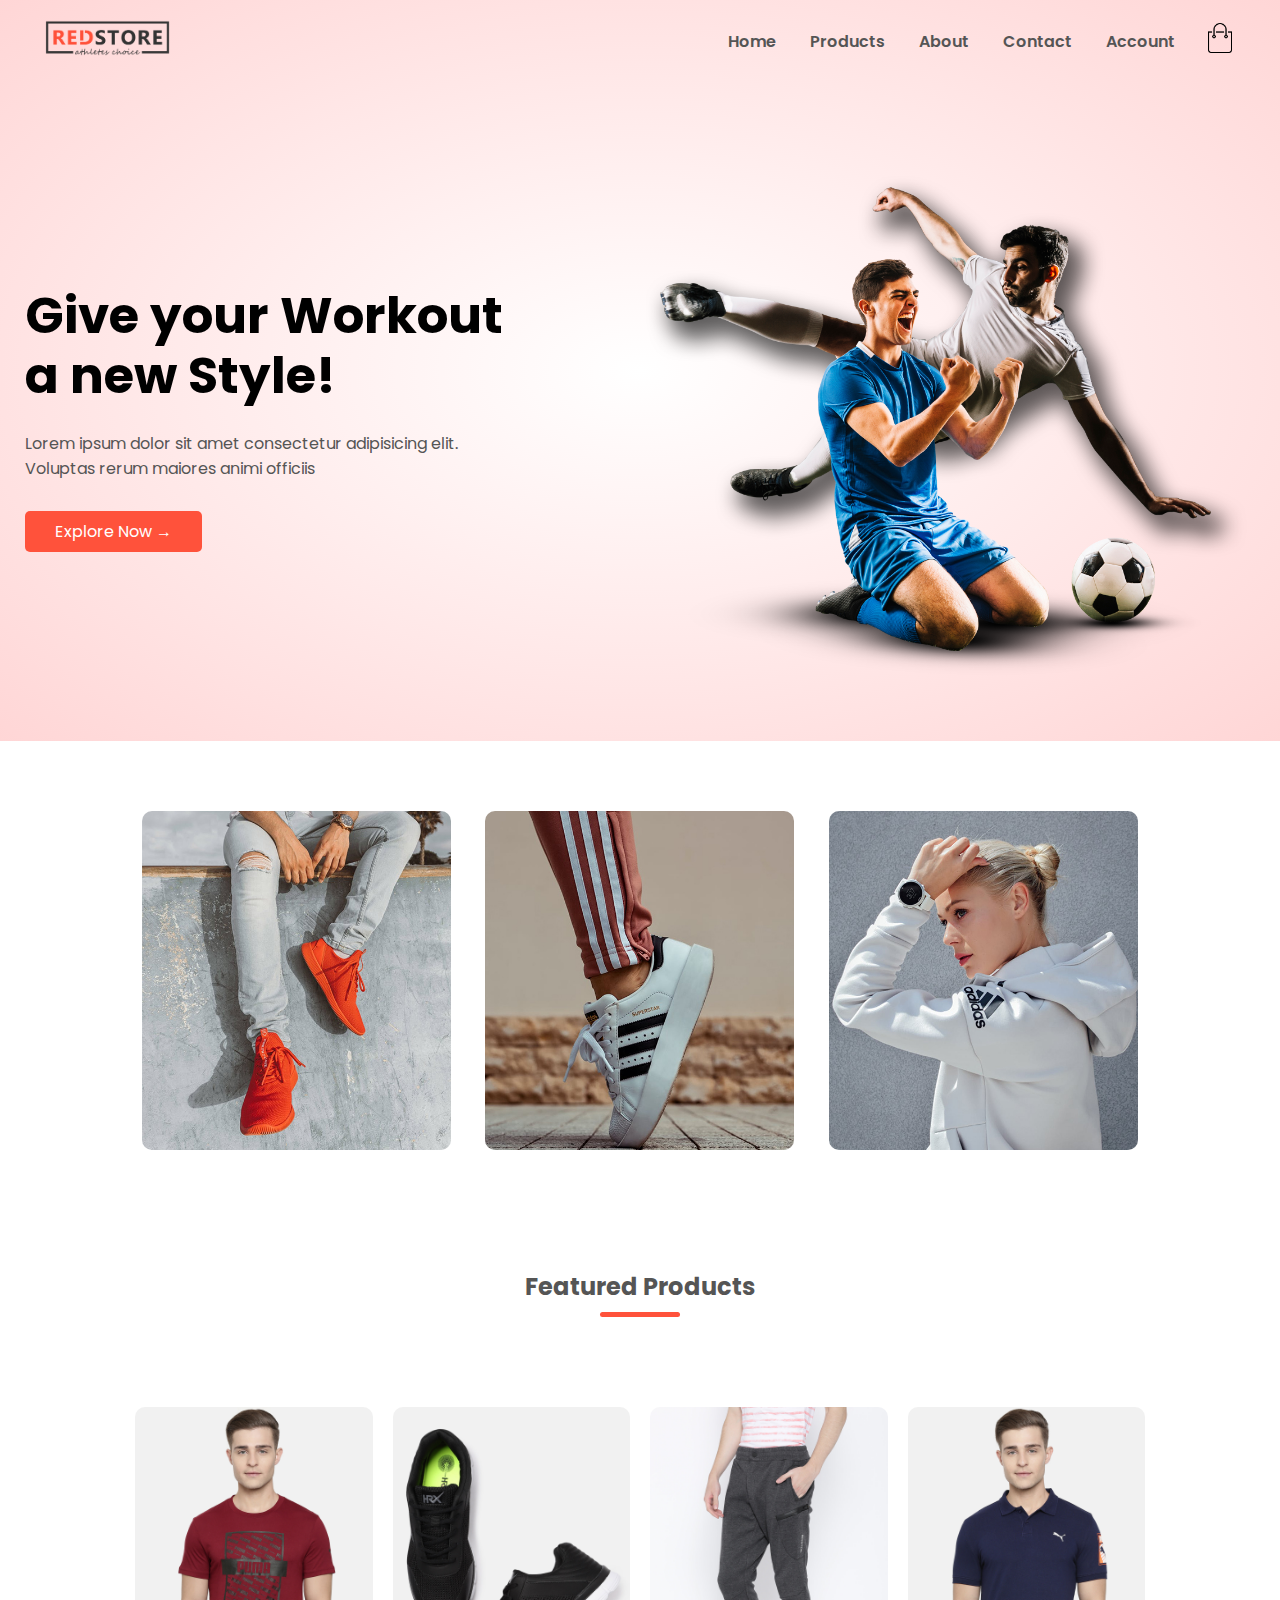
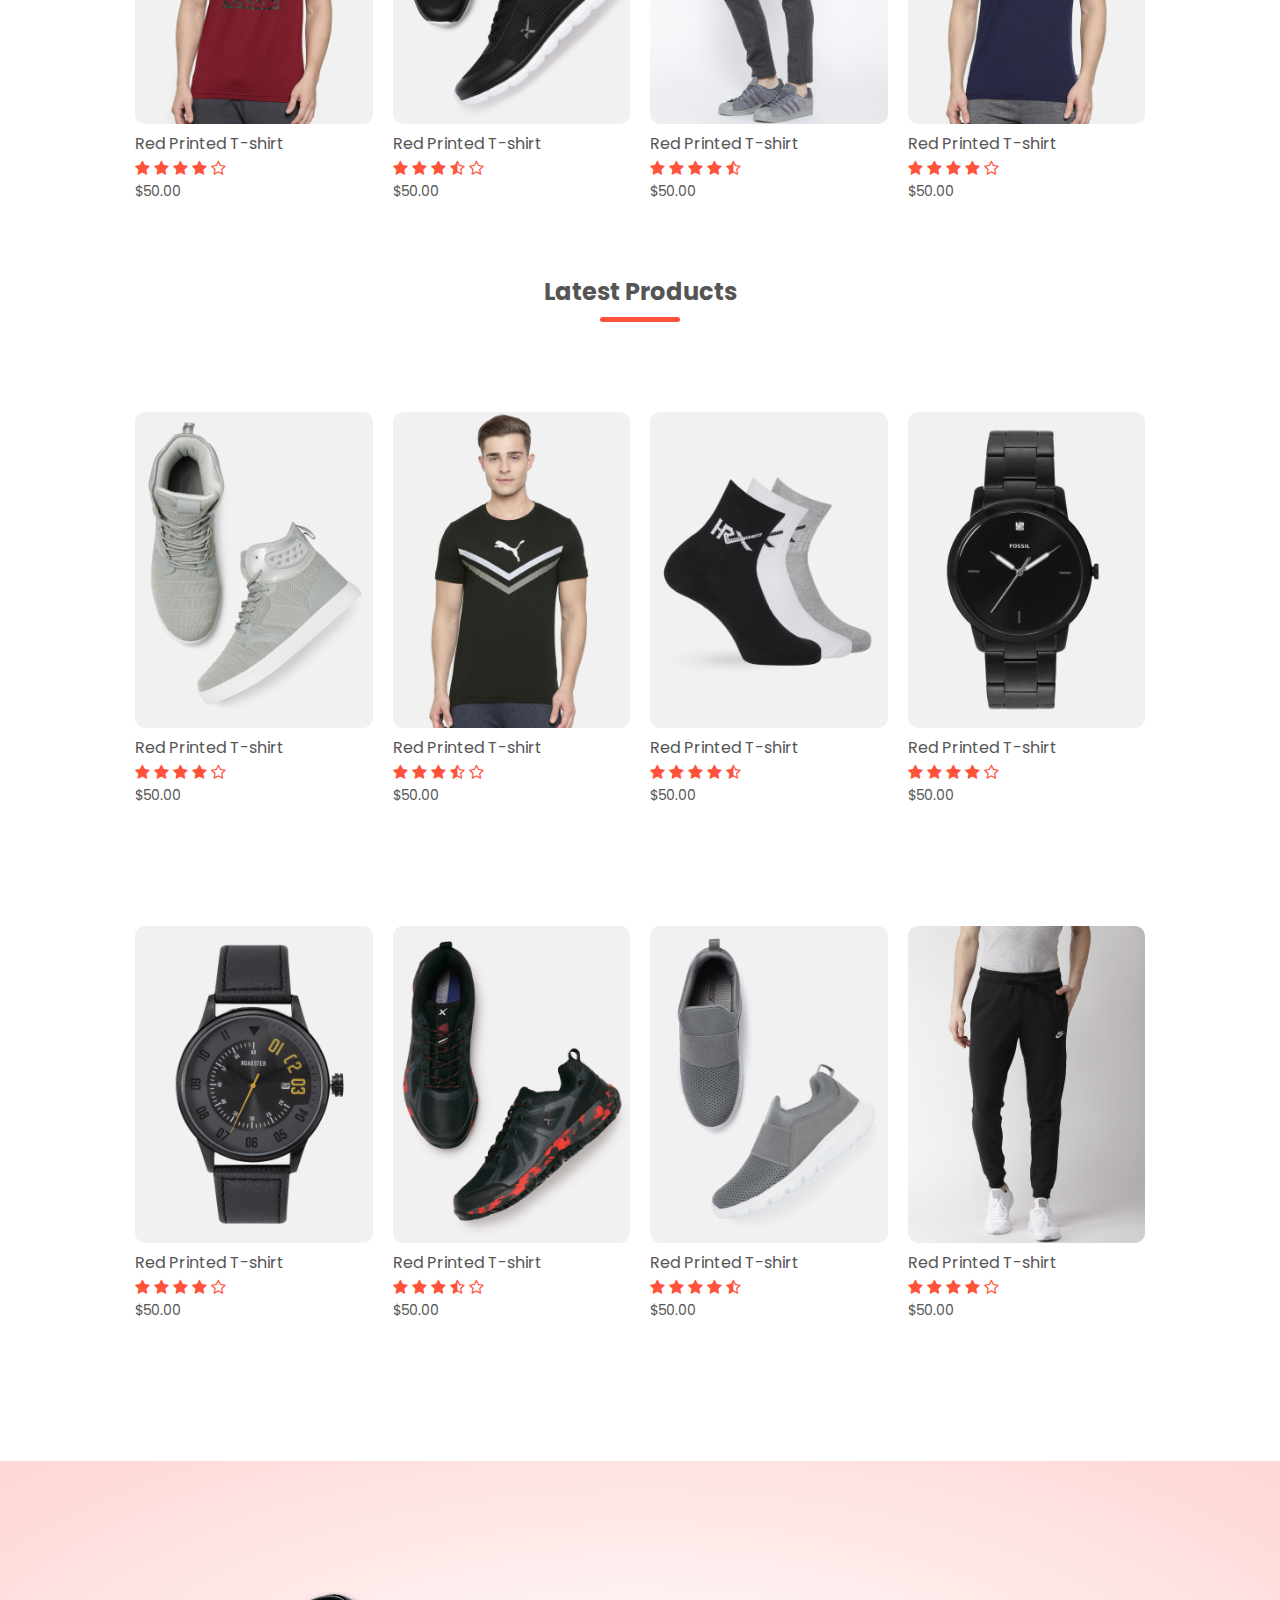
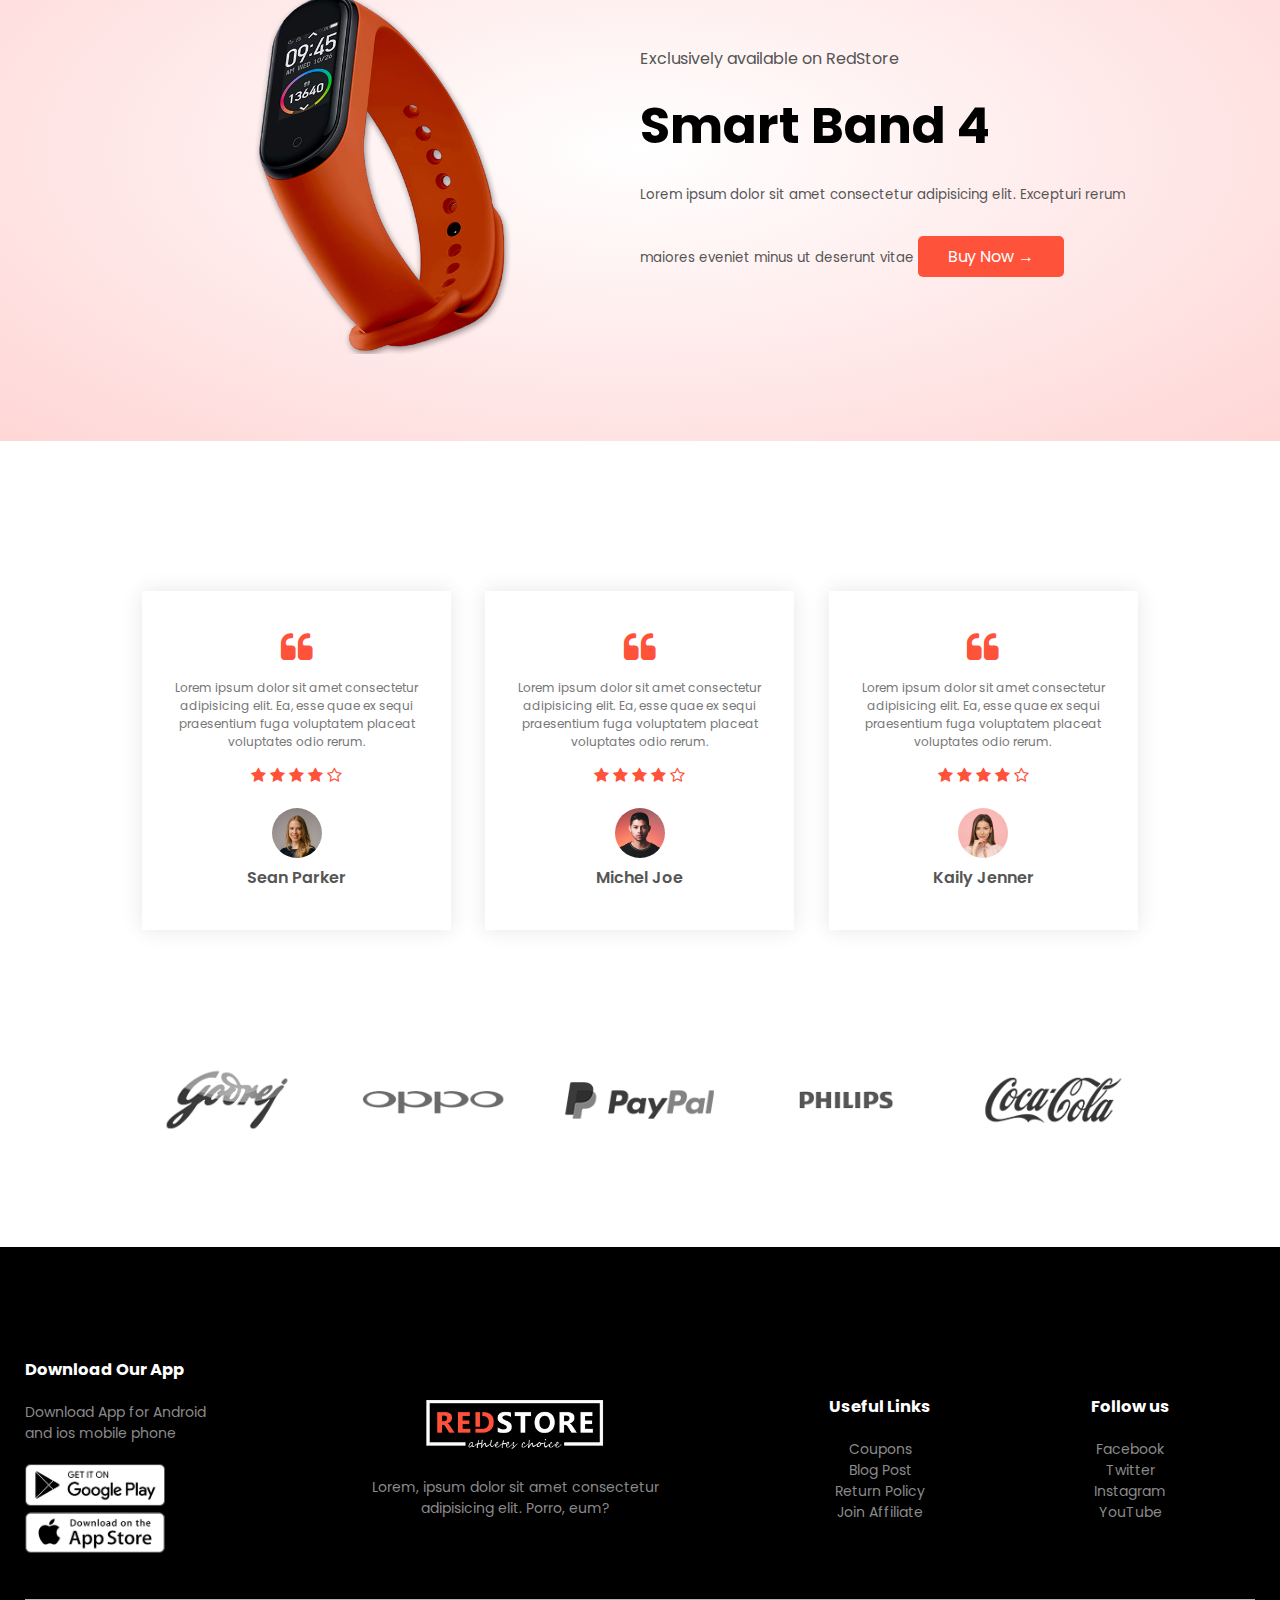
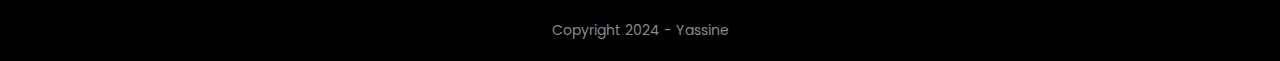
<file: index.html>
<!DOCTYPE html>
<html lang="en">
  <head>
    <meta charset="UTF-8" />
    <meta name="viewport" content="width=device-width, initial-scale=1.0" />
    <title>Red store | Ecommerce Website Design</title>
    <link rel="stylesheet" href="style.css" />
    <link
      href="https://fonts.googleapis.com/css2?family=Poppins:ital,wght@0,300;0,400;0,500;0,600;0,700;1,200&display=swap"
      rel="stylesheet"
    />
    <link
      rel="stylesheet"
      href="https://stackpath.bootstrapcdn.com/font-awesome/4.7.0/css/font-awesome.min.css"
    />
  </head>
  <body>
    <div class="header">
      <div class="container">
        <div class="navbar">
          <div class="logo">
            <a href="index.html">
              <img src="./assets/logo.png" alt="" width="125px"
            /></a>
          </div>
          <nav>
            <ul id="MenuItems">
              <li><a href="index.html">Home</a></li>
              <li><a href="products.html">Products</a></li>
              <li><a href="">About</a></li>
              <li><a href="">Contact</a></li>
              <li><a href="account.html">Account</a></li>
              <!-- TODo: 22:20 -->
            </ul>
          </nav>
          <a href="cart.html"
            ><img src="./assets/cart.png" alt="" width="30px" height="30px"
          /></a>
          <img
            src="./assets/menu.png"
            alt=""
            class="menu-icon"
            onclick="menutoggle()"
          />
        </div>
        <div class="row">
          <div class="col-2">
            <h1>
              Give your Workout<br />
              a new Style!
            </h1>
            <p>
              Lorem ipsum dolor sit amet consectetur adipisicing elit.<br />
              Voluptas rerum maiores animi officiis
            </p>
            <a href="" class="btn">Explore Now &#8594;</a>
          </div>
          <div class="col-2">
            <img src="./assets/image1.png" alt="" />
          </div>
        </div>
      </div>
    </div>
    <!----- Featurd Categories--------->
    <div class="categories">
      <div class="small-container">
        <div class="row">
          <div class="col-3">
            <img src="./assets/category-1.jpg" alt="" />
          </div>
          <div class="col-3">
            <img src="./assets/category-2.jpg" alt="" />
          </div>
          <div class="col-3">
            <img src="./assets/category-3.jpg" alt="" />
          </div>
        </div>
      </div>
    </div>
    <!----- Featurd Products--------->
    <div class="small-container">
      <h2 class="title">Featured Products</h2>
      <div class="row">
        <div class="col-4">
          <a href="product-details.html">
            <img src="./assets/product-1.jpg" alt=""
          /></a>
          <h4>Red Printed T-shirt</h4>
          <div class="rating">
            <i class="fa fa-star"></i>
            <i class="fa fa-star"></i>
            <i class="fa fa-star"></i>
            <i class="fa fa-star"></i>
            <i class="fa fa-star-o"></i>
          </div>
          <p>$50.00</p>
        </div>

        <div class="col-4">
          <img src="./assets/product-2.jpg" alt="" />
          <h4>Red Printed T-shirt</h4>
          <div class="rating">
            <i class="fa fa-star"></i>
            <i class="fa fa-star"></i>
            <i class="fa fa-star"></i>
            <i class="fa fa-star-half-o"></i>
            <i class="fa fa-star-o"></i>
          </div>
          <p>$50.00</p>
        </div>

        <div class="col-4">
          <img src="./assets/product-3.jpg" alt="" />
          <h4>Red Printed T-shirt</h4>
          <div class="rating">
            <i class="fa fa-star"></i>
            <i class="fa fa-star"></i>
            <i class="fa fa-star"></i>
            <i class="fa fa-star"></i>
            <i class="fa fa-star-half-o"></i>
          </div>
          <p>$50.00</p>
        </div>
        <div class="col-4">
          <img src="./assets/product-4.jpg" alt="" />
          <h4>Red Printed T-shirt</h4>
          <div class="rating">
            <i class="fa fa-star"></i>
            <i class="fa fa-star"></i>
            <i class="fa fa-star"></i>
            <i class="fa fa-star"></i>
            <i class="fa fa-star-o"></i>
          </div>
          <p>$50.00</p>
        </div>
      </div>
      <h2 class="title">Latest Products</h2>
      <div class="row">
        <div class="col-4">
          <img src="./assets/product-5.jpg" alt="" />
          <h4>Red Printed T-shirt</h4>
          <div class="rating">
            <i class="fa fa-star"></i>
            <i class="fa fa-star"></i>
            <i class="fa fa-star"></i>
            <i class="fa fa-star"></i>
            <i class="fa fa-star-o"></i>
          </div>
          <p>$50.00</p>
        </div>

        <div class="col-4">
          <img src="./assets/product-6.jpg" alt="" />
          <h4>Red Printed T-shirt</h4>
          <div class="rating">
            <i class="fa fa-star"></i>
            <i class="fa fa-star"></i>
            <i class="fa fa-star"></i>
            <i class="fa fa-star-half-o"></i>
            <i class="fa fa-star-o"></i>
          </div>
          <p>$50.00</p>
        </div>

        <div class="col-4">
          <img src="./assets/product-7.jpg" alt="" />
          <h4>Red Printed T-shirt</h4>
          <div class="rating">
            <i class="fa fa-star"></i>
            <i class="fa fa-star"></i>
            <i class="fa fa-star"></i>
            <i class="fa fa-star"></i>
            <i class="fa fa-star-half-o"></i>
          </div>
          <p>$50.00</p>
        </div>
        <div class="col-4">
          <img src="./assets/product-8.jpg" alt="" />
          <h4>Red Printed T-shirt</h4>
          <div class="rating">
            <i class="fa fa-star"></i>
            <i class="fa fa-star"></i>
            <i class="fa fa-star"></i>
            <i class="fa fa-star"></i>
            <i class="fa fa-star-o"></i>
          </div>
          <p>$50.00</p>
        </div>
      </div>
      <div class="row">
        <div class="col-4">
          <img src="./assets/product-9.jpg" alt="" />
          <h4>Red Printed T-shirt</h4>
          <div class="rating">
            <i class="fa fa-star"></i>
            <i class="fa fa-star"></i>
            <i class="fa fa-star"></i>
            <i class="fa fa-star"></i>
            <i class="fa fa-star-o"></i>
          </div>
          <p>$50.00</p>
        </div>

        <div class="col-4">
          <img src="./assets/product-10.jpg" alt="" />
          <h4>Red Printed T-shirt</h4>
          <div class="rating">
            <i class="fa fa-star"></i>
            <i class="fa fa-star"></i>
            <i class="fa fa-star"></i>
            <i class="fa fa-star-half-o"></i>
            <i class="fa fa-star-o"></i>
          </div>
          <p>$50.00</p>
        </div>

        <div class="col-4">
          <img src="./assets/product-11.jpg" alt="" />
          <h4>Red Printed T-shirt</h4>
          <div class="rating">
            <i class="fa fa-star"></i>
            <i class="fa fa-star"></i>
            <i class="fa fa-star"></i>
            <i class="fa fa-star"></i>
            <i class="fa fa-star-half-o"></i>
          </div>
          <p>$50.00</p>
        </div>
        <div class="col-4">
          <img src="./assets/product-12.jpg" alt="" />
          <h4>Red Printed T-shirt</h4>
          <div class="rating">
            <i class="fa fa-star"></i>
            <i class="fa fa-star"></i>
            <i class="fa fa-star"></i>
            <i class="fa fa-star"></i>
            <i class="fa fa-star-o"></i>
          </div>
          <p>$50.00</p>
        </div>
      </div>
    </div>

    <!-------- Offer --------->
    <div class="offer">
      <div class="small-container">
        <div class="row">
          <div class="col-2">
            <img src="./assets/exclusive.png" class="offer-img" alt="" />
          </div>
          <div class="col-2">
            <p>Exclusively available on RedStore</p>
            <h1>Smart Band 4</h1>
            <small
              >Lorem ipsum dolor sit amet consectetur adipisicing elit.
              Excepturi rerum maiores eveniet minus ut deserunt vitae
            </small>
            <a href="" class="btn">Buy Now &#8594;</a>
          </div>
        </div>
      </div>
    </div>

    <!------ Testimonial  ------>
    <div class="testimonial">
      <div class="small-container">
        <div class="row">
          <div class="col-3">
            <i class="fa fa-quote-left"></i>

            <p>
              Lorem ipsum dolor sit amet consectetur adipisicing elit. Ea, esse
              quae ex sequi praesentium fuga voluptatem placeat voluptates odio
              rerum.
            </p>
            <div class="rating">
              <i class="fa fa-star"></i>
              <i class="fa fa-star"></i>
              <i class="fa fa-star"></i>
              <i class="fa fa-star"></i>
              <i class="fa fa-star-o"></i>
            </div>
            <img src="./assets/user-1.png" alt="" />
            <h3>Sean Parker</h3>
          </div>

          <div class="col-3">
            <i class="fa fa-quote-left"></i>

            <p>
              Lorem ipsum dolor sit amet consectetur adipisicing elit. Ea, esse
              quae ex sequi praesentium fuga voluptatem placeat voluptates odio
              rerum.
            </p>
            <div class="rating">
              <i class="fa fa-star"></i>
              <i class="fa fa-star"></i>
              <i class="fa fa-star"></i>
              <i class="fa fa-star"></i>
              <i class="fa fa-star-o"></i>
            </div>
            <img src="./assets/user-2.png" alt="" />
            <h3>Michel Joe</h3>
          </div>

          <div class="col-3">
            <i class="fa fa-quote-left"></i>

            <p>
              Lorem ipsum dolor sit amet consectetur adipisicing elit. Ea, esse
              quae ex sequi praesentium fuga voluptatem placeat voluptates odio
              rerum.
            </p>
            <div class="rating">
              <i class="fa fa-star"></i>
              <i class="fa fa-star"></i>
              <i class="fa fa-star"></i>
              <i class="fa fa-star"></i>
              <i class="fa fa-star-o"></i>
            </div>
            <img src="./assets/user-3.png" alt="" />
            <h3>Kaily Jenner</h3>
          </div>
        </div>
      </div>
    </div>

    <!-- Brands -->

    <div class="brands">
      <div class="small-container">
        <div class="row">
          <div class="col-5">
            <img src="./assets/logo-godrej.png" alt="" />
          </div>
          <div class="col-5">
            <img src="./assets/logo-oppo.png" alt="" />
          </div>
          <div class="col-5">
            <img src="./assets/logo-paypal.png" alt="" />
          </div>
          <div class="col-5">
            <img src="./assets/logo-philips.png" alt="" />
          </div>
          <div class="col-5">
            <img src="./assets/logo-coca-cola.png" alt="" />
          </div>
        </div>
      </div>
    </div>

    <!-- Footer -->
    <div class="footer">
      <div class="container">
        <div class="row">
          <div class="footer-col-1">
            <h3>Download Our App</h3>
            <p>
              Download App for Android <br />
              and ios mobile phone
            </p>
            <div class="app-logo">
              <img src="./assets/play-store.png" alt="" />
              <img src="./assets/app-store.png" alt="" />
            </div>
          </div>
          <div class="footer-col-2">
            <img src="./assets/logo-white.png" alt="" />
            <p>
              Lorem, ipsum dolor sit amet consectetur <br />adipisicing elit.
              Porro, eum?
            </p>
          </div>
          <div class="footer-col-3">
            <h3>Useful Links</h3>
            <ul>
              <li>Coupons</li>
              <li>Blog Post</li>
              <li>Return Policy</li>
              <li>Join Affiliate</li>
            </ul>
          </div>

          <div class="footer-col-4">
            <h3>Follow us</h3>
            <ul>
              <li>Facebook</li>
              <li>Twitter</li>
              <li>Instagram</li>
              <li>YouTube</li>
            </ul>
          </div>
        </div>
        <hr />
        <p class="copyright" id="copyright-text">Copyright 2024 - Yassine</p>
      </div>
    </div>
    
    <!-- scripts -->
    <script src="toggleMenu.js"></script>
  </body>
</html>
</file>
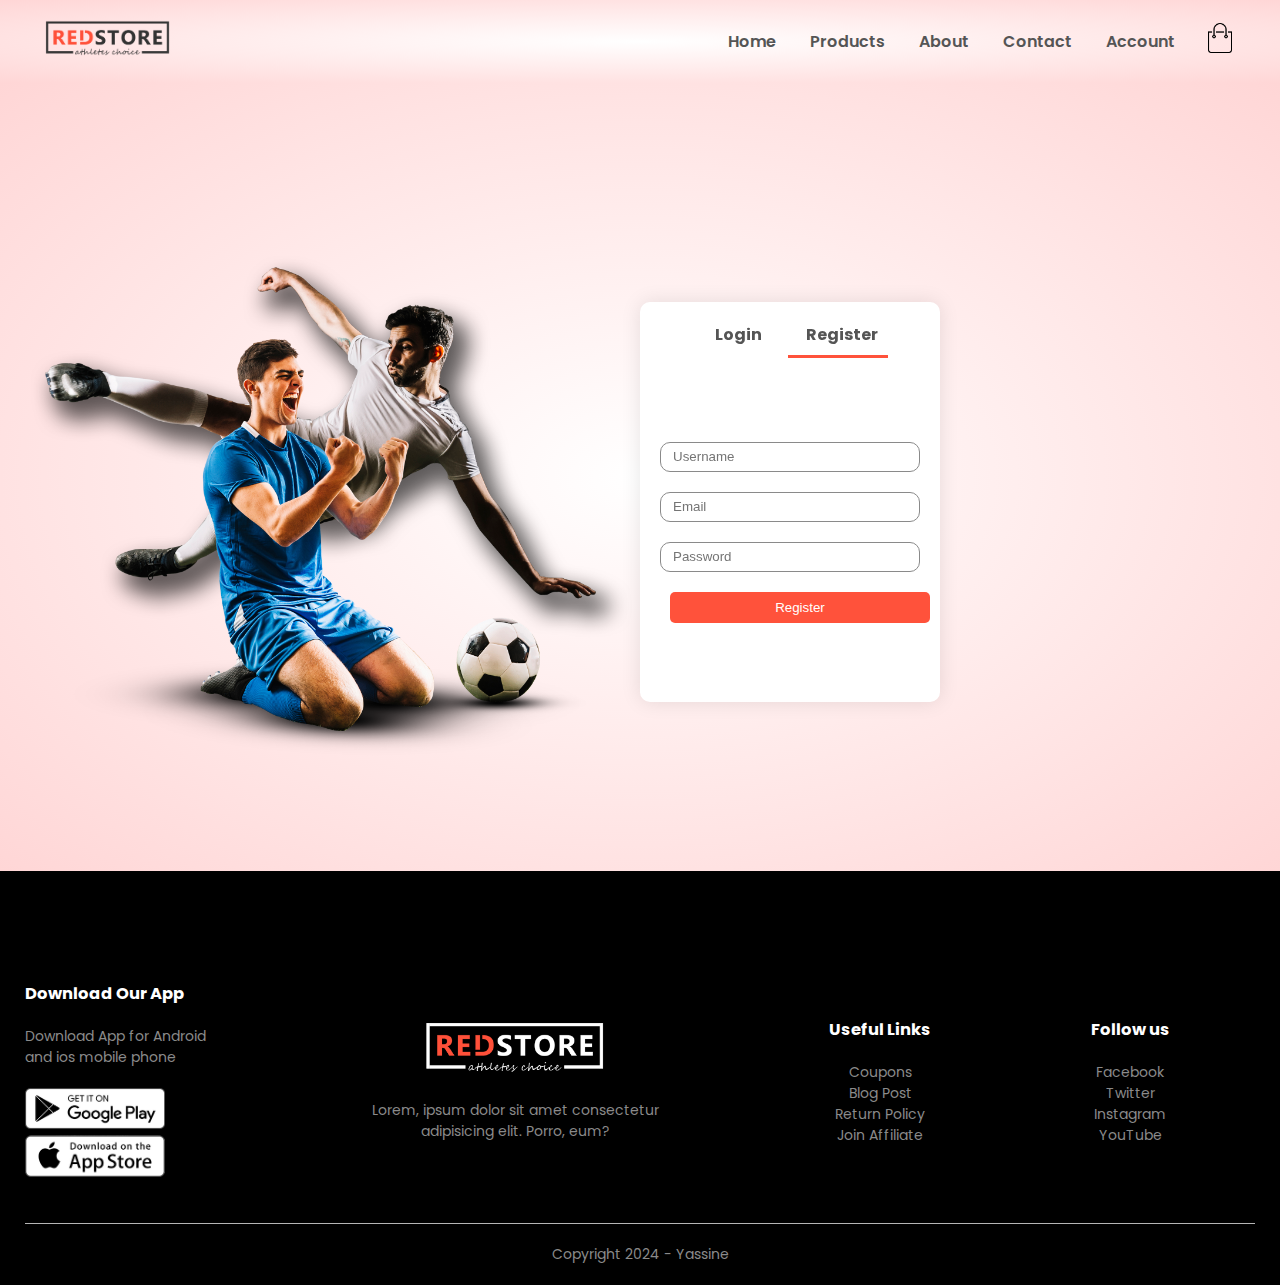
<file: account.html>
<!DOCTYPE html>
<html lang="en">

<head>
  <meta charset="UTF-8" />
  <meta name="viewport" content="width=device-width, initial-scale=1.0" />
  <title>All Products - Red store</title>
  <link rel="stylesheet" href="style.css" />
  <link
    href="https://fonts.googleapis.com/css2?family=Poppins:ital,wght@0,300;0,400;0,500;0,600;0,700;1,200&display=swap"
    rel="stylesheet" />
  <link rel="stylesheet" href="https://stackpath.bootstrapcdn.com/font-awesome/4.7.0/css/font-awesome.min.css" />
</head>

<body>
  <div class="header">
    <div class="container">
      <div class="navbar">
        <div class="logo">
          <a href="index.html">
            <img src="./assets/logo.png" alt="" width="125px" /></a>
        </div>
        <nav>
          <ul id="MenuItems">
            <li><a href="index.html">Home</a></li>
            <li><a href="products.html">Products</a></li>
            <li><a href="">About</a></li>
            <li><a href="">Contact</a></li>
            <li><a href="account.html">Account</a></li>
            <!-- TODo: 22:20 -->
          </ul>
        </nav>
        <a href="cart.html"><img src="./assets/cart.png" alt="" width="30px" height="30px" /></a>
        <img src="./assets/menu.png" alt="" class="menu-icon" onclick="menutoggle()" />
      </div>
    </div>
  </div>
  <!-- Navigation ends here -->
  <!-- Account Page -->

  <div class="account-page">
    <div class="container">
      <div class="row">
        <div class="col-2">
          <img src="./assets/image1.png" width="100%" />
        </div>
        <div class="col-2">
          <div class="form-container">
            <div class="form-btn">
              <span onclick="login()">Login</span>
              <span onclick="register()">Register</span>
              <hr id="indicator" />
            </div>
            <form action="" id="LoginForm">
              <input type="text" placeholder="Username" />
              <input type="password" placeholder="Password" />

              <button type="submit" class="btn">Login</button>
              <a href="">Forgot Password</a>
            </form>
            <form action="" id="RegForm">
              <input type="text" placeholder="Username" />
              <input type="email" placeholder="Email" />
              <input type="password" placeholder="Password" />

              <button type="submit" class="btn">Register</button>
            </form>
          </div>
        </div>
      </div>
    </div>
  </div>

  <!-- Footer -->
  <div class="footer">
    <div class="container">
      <div class="row">
        <div class="footer-col-1">
          <h3>Download Our App</h3>
          <p>
            Download App for Android <br />
            and ios mobile phone
          </p>
          <div class="app-logo">
            <img src="./assets/play-store.png" alt="" />
            <img src="./assets/app-store.png" alt="" />
          </div>
        </div>
        <div class="footer-col-2">
          <img src="./assets/logo-white.png" alt="" />
          <p>
            Lorem, ipsum dolor sit amet consectetur <br />adipisicing elit.
            Porro, eum?
          </p>
        </div>
        <div class="footer-col-3">
          <h3>Useful Links</h3>
          <ul>
            <li>Coupons</li>
            <li>Blog Post</li>
            <li>Return Policy</li>
            <li>Join Affiliate</li>
          </ul>
        </div>

        <div class="footer-col-4">
          <h3>Follow us</h3>
          <ul>
            <li>Facebook</li>
            <li>Twitter</li>
            <li>Instagram</li>
            <li>YouTube</li>
          </ul>
        </div>
      </div>
      <hr />
      <p class="copyright" id="copyright-text">Copyright 2024 - Yassine</p>
    </div>
  </div>

  <!-- scripts -->
  <script src="account.js"></script>
  <script src="toggleMenu.js"></script>
</body>

</html>
</file>
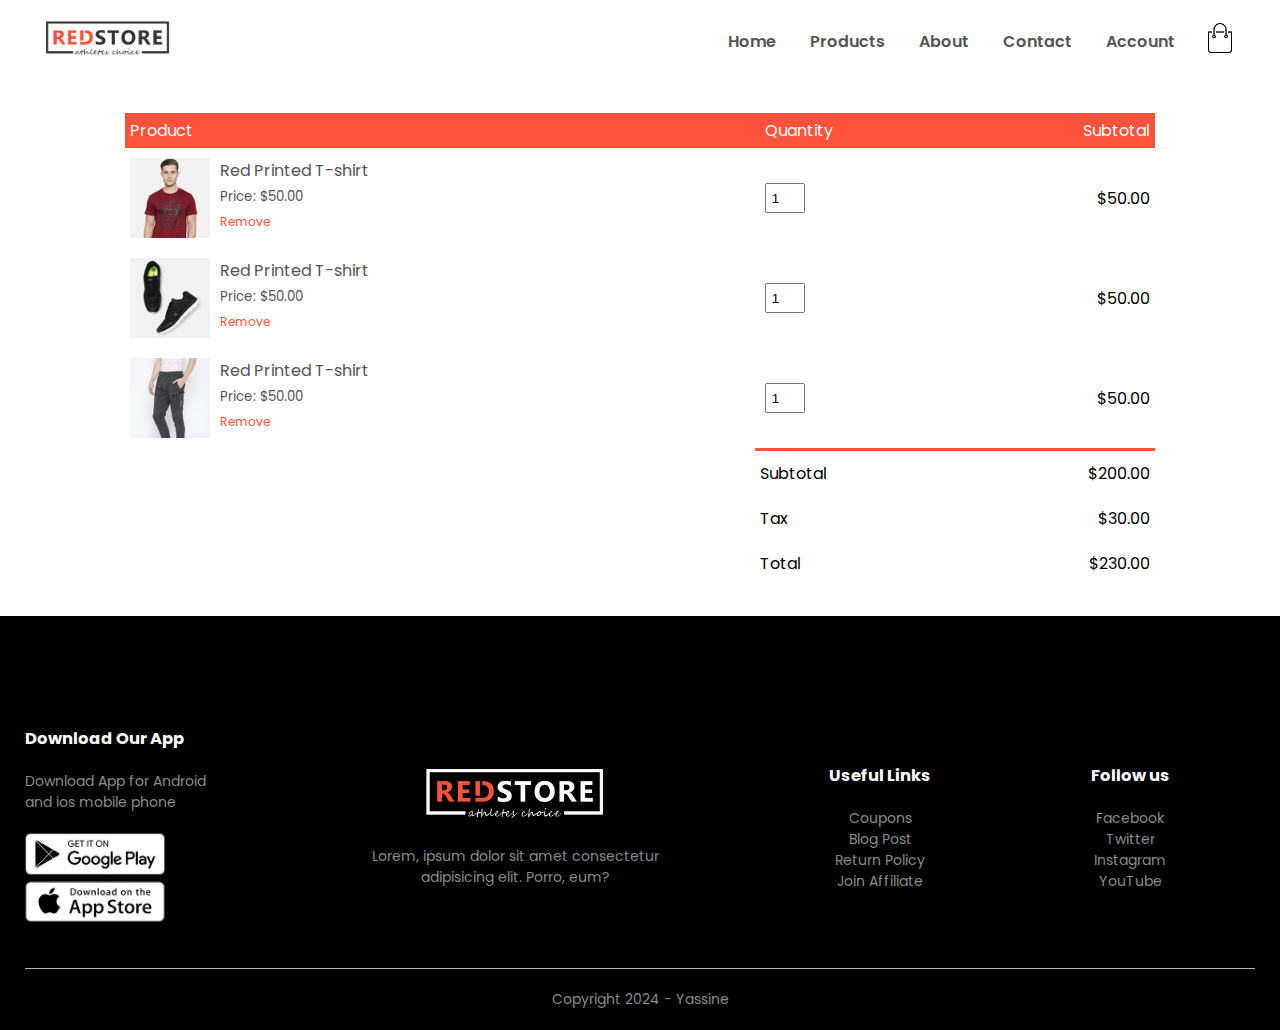
<file: cart.html>
<!DOCTYPE html>
<html lang="en">

<head>
  <meta charset="UTF-8" />
  <meta name="viewport" content="width=device-width, initial-scale=1.0" />
  <title>All Products - Red store</title>
  <link rel="stylesheet" href="style.css" />
  <link
    href="https://fonts.googleapis.com/css2?family=Poppins:ital,wght@0,300;0,400;0,500;0,600;0,700;1,200&display=swap"
    rel="stylesheet" />
  <link rel="stylesheet" href="https://stackpath.bootstrapcdn.com/font-awesome/4.7.0/css/font-awesome.min.css" />
</head>

<body>
  <div class="container">
    <div class="navbar">
      <div class="logo">
        <a href="index.html">
          <img src="./assets/logo.png" alt="" width="125px" /></a>
      </div>
      <nav>
        <ul id="MenuItems">
          <li><a href="index.html">Home</a></li>
          <li><a href="products.html">Products</a></li>
          <li><a href="">About</a></li>
          <li><a href="">Contact</a></li>
          <li><a href="account.html">Account</a></li>
          <!-- TODo: 22:20 -->
        </ul>
      </nav>
      <a href="cart.html"><img src="./assets/cart.png" alt="" width="30px" height="30px" /></a>
      <img src="./assets/menu.png" alt="" class="menu-icon" onclick="menutoggle()" />
    </div>
  </div>

  <!-- Cart Items Details -->
  <div class="small-container cart-page">
    <table>
      <tr>
        <th>Product</th>
        <th>Quantity</th>
        <th>Subtotal</th>
      </tr>
      <tr>
        <td>
          <div class="cart-info">
            <img src="./assets/buy-1.jpg" alt="" />
            <div>
              <p>Red Printed T-shirt</p>
              <small>Price: $50.00</small>
              <br />
              <a href="">Remove</a>
            </div>
          </div>
        </td>
        <td><input type="nunber" value="1" /></td>
        <td>$50.00</td>
      </tr>

      <tr>
        <td>
          <div class="cart-info">
            <img src="./assets/buy-2.jpg" alt="" />
            <div>
              <p>Red Printed T-shirt</p>
              <small>Price: $50.00</small>
              <br />
              <a href="">Remove</a>
            </div>
          </div>
        </td>
        <td><input type="nunber" value="1" /></td>
        <td>$50.00</td>
      </tr>

      <tr>
        <td>
          <div class="cart-info">
            <img src="./assets/buy-3.jpg" alt="" />
            <div>
              <p>Red Printed T-shirt</p>
              <small>Price: $50.00</small>
              <br />
              <a href="">Remove</a>
            </div>
          </div>
        </td>
        <td><input type="nunber" value="1" /></td>
        <td>$50.00</td>
      </tr>
    </table>

    <div class="total-price">
      <table>
        <tr>
          <td>Subtotal</td>
          <td>$200.00</td>
        </tr>
        <tr>
          <td>Tax</td>
          <td>$30.00</td>
        </tr>
        <tr>
          <td>Total</td>
          <td>$230.00</td>
        </tr>
      </table>
    </div>
  </div>
  <!-- Footer -->
  <div class="footer">
    <div class="container">
      <div class="row">
        <div class="footer-col-1">
          <h3>Download Our App</h3>
          <p>
            Download App for Android <br />
            and ios mobile phone
          </p>
          <div class="app-logo">
            <img src="./assets/play-store.png" alt="" />
            <img src="./assets/app-store.png" alt="" />
          </div>
        </div>
        <div class="footer-col-2">
          <img src="./assets/logo-white.png" alt="" />
          <p>
            Lorem, ipsum dolor sit amet consectetur <br />adipisicing elit.
            Porro, eum?
          </p>
        </div>
        <div class="footer-col-3">
          <h3>Useful Links</h3>
          <ul>
            <li>Coupons</li>
            <li>Blog Post</li>
            <li>Return Policy</li>
            <li>Join Affiliate</li>
          </ul>
        </div>

        <div class="footer-col-4">
          <h3>Follow us</h3>
          <ul>
            <li>Facebook</li>
            <li>Twitter</li>
            <li>Instagram</li>
            <li>YouTube</li>
          </ul>
        </div>
      </div>
      <hr />
      <p class="copyright" id="copyright-text">Copyright 2024 - Yassine</p>
    </div>
  </div>
  <!-- JS for Toggle menu -->
  <script src="toggleMenu.js"></script>
</body>

</html>
</file>
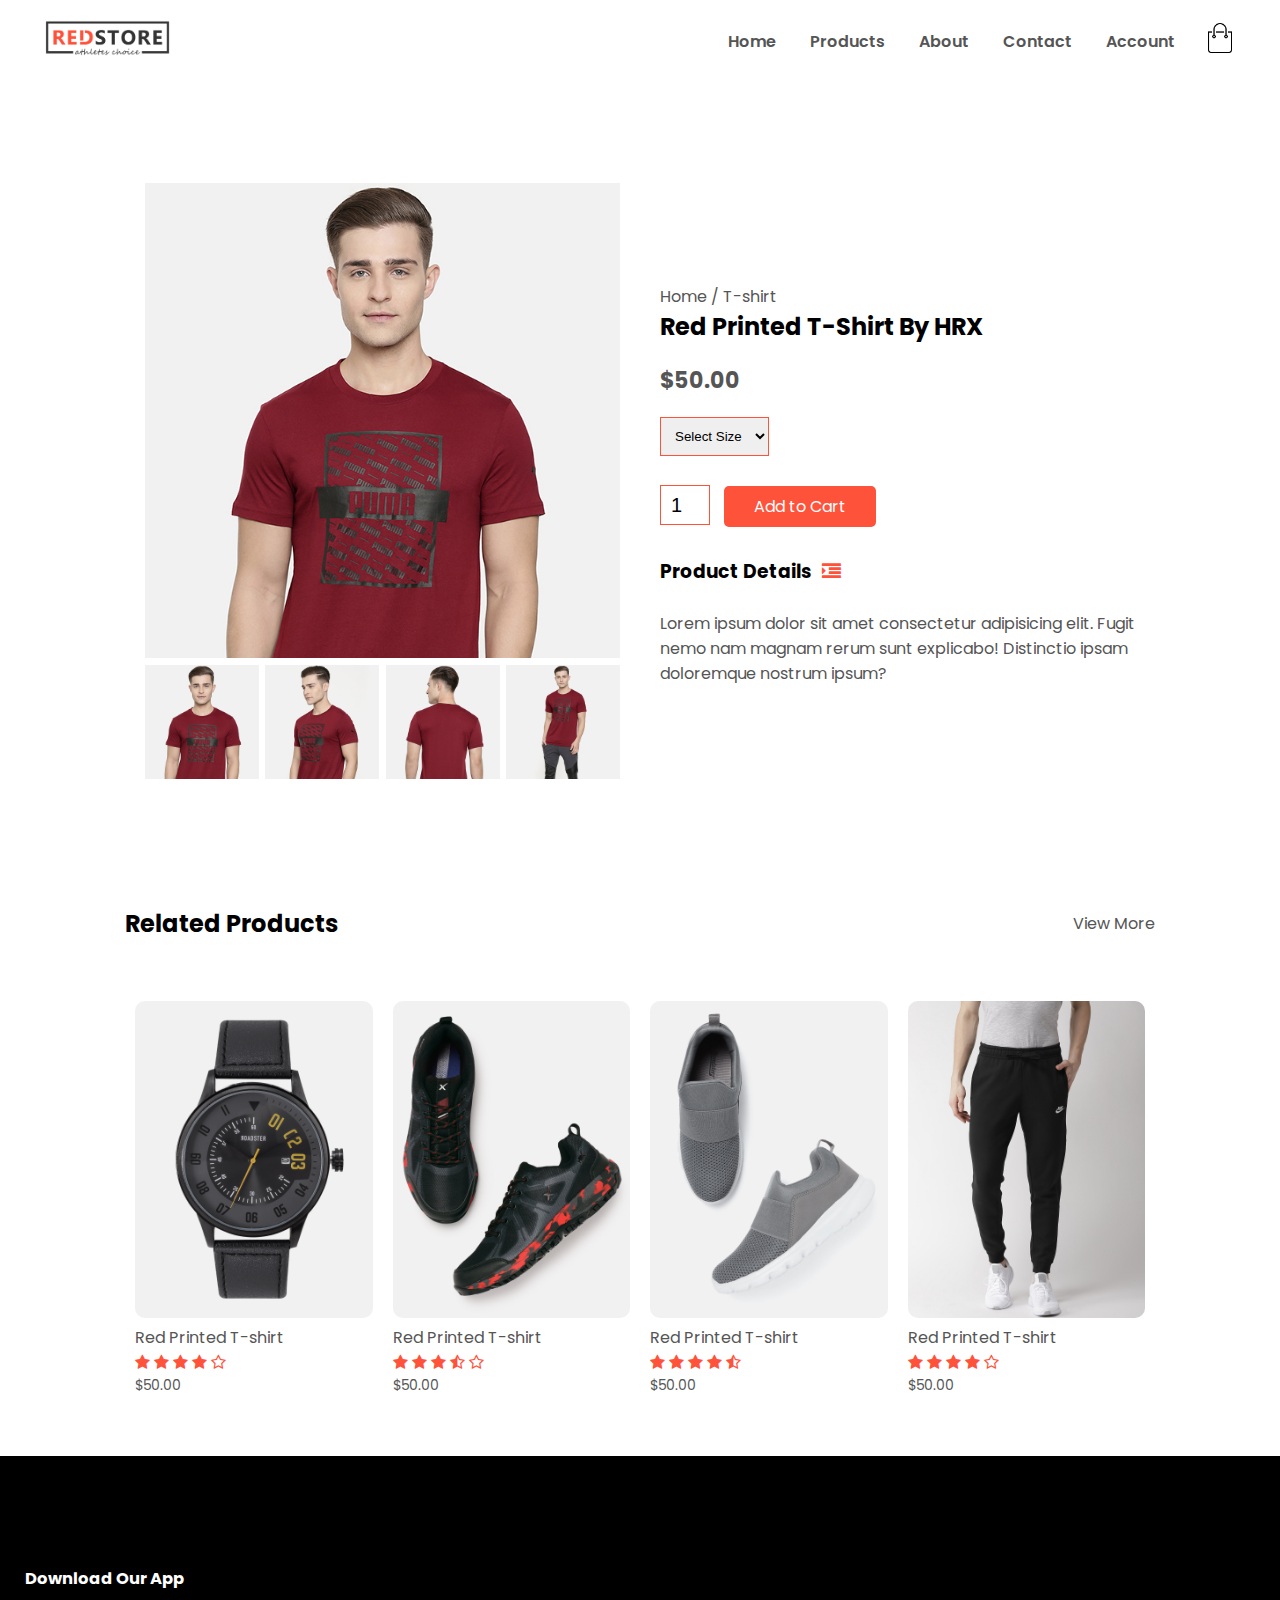
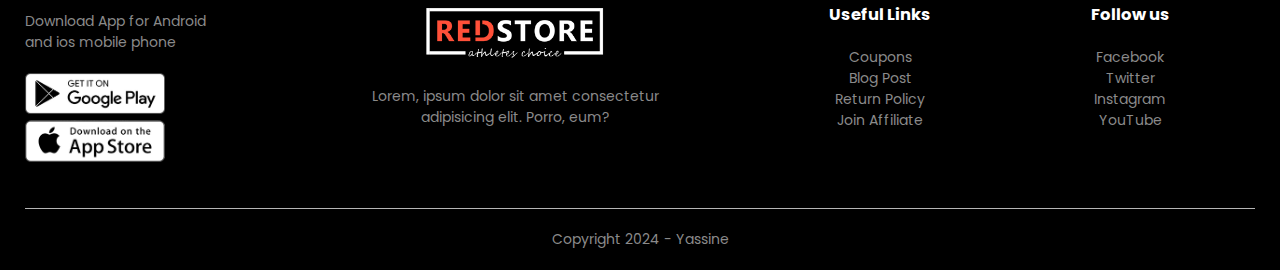
<file: product-details.html>
<!DOCTYPE html>
<html lang="en">

<head>
  <meta charset="UTF-8" />
  <meta name="viewport" content="width=device-width, initial-scale=1.0" />
  <title>All Products - Red store</title>
  <link rel="stylesheet" href="style.css" />
  <link
    href="https://fonts.googleapis.com/css2?family=Poppins:ital,wght@0,300;0,400;0,500;0,600;0,700;1,200&display=swap"
    rel="stylesheet" />
  <link rel="stylesheet" href="https://stackpath.bootstrapcdn.com/font-awesome/4.7.0/css/font-awesome.min.css" />
</head>

<body>
  <div class="container">
    <div class="navbar">
      <div class="logo">
        <a href="index.html">
          <img src="./assets/logo.png" alt="" width="125px" /></a>
      </div>
      <nav>
        <ul id="MenuItems">
          <li><a href="index.html">Home</a></li>
          <li><a href="products.html">Products</a></li>
          <li><a href="">About</a></li>
          <li><a href="">Contact</a></li>
          <li><a href="account.html">Account</a></li>
          <!-- TODo: 22:20 -->
        </ul>
      </nav>
      <a href="cart.html"><img src="./assets/cart.png" alt="" width="30px" height="30px" /></a>
      <img src="./assets/menu.png" alt="" class="menu-icon" onclick="menutoggle()" />
    </div>
  </div>

  <!-- Single Products Detail -->
  <div class="small-container single-product">
    <div class="row">
      <div class="col-2">
        <img src="./assets/gallery-1.jpg" width="100%" id="ProductImg" />

        <div class="small-img-row">
          <div class="small-img-col">
            <img src="./assets/gallery-1.jpg" class="small-img" />
          </div>
          <div class="small-img-col">
            <img src="./assets/gallery-2.jpg" class="small-img" />
          </div>
          <div class="small-img-col">
            <img src="./assets/gallery-3.jpg" class="small-img" />
          </div>
          <div class="small-img-col">
            <img src="./assets/gallery-4.jpg" class="small-img" />
          </div>
        </div>
      </div>
      <div class="col-2">
        <p>Home / T-shirt</p>
        <h2>Red Printed T-Shirt By HRX</h2>
        <h4>$50.00</h4>
        <select name="" id="">
          <option value="">Select Size</option>
          <option value="">XXL</option>
          <option value="">XL</option>
          <option value="">Large</option>
          <option value="">Medium</option>
          <option value="">Small</option>
        </select>
        <input type="number" value="1" />
        <a href="" class="btn">Add to Cart</a>
        <h3>Product Details<i class="fa fa-indent"></i></h3>
        <br />
        <p>
          Lorem ipsum dolor sit amet consectetur adipisicing elit. Fugit nemo
          nam magnam rerum sunt explicabo! Distinctio ipsam doloremque nostrum
          ipsum?
        </p>
      </div>
    </div>
  </div>

  <!-- Title -->
  <div class="small-container">
    <div class="row row-2">
      <h2>Related Products</h2>
      <p>View More</p>
    </div>
  </div>

  <!-- Similar Products -->

  <div class="small-container">
    <div class="row">
      <div class="col-4">
        <img src="./assets/product-9.jpg" alt="" />
        <h4>Red Printed T-shirt</h4>
        <div class="rating">
          <i class="fa fa-star"></i>
          <i class="fa fa-star"></i>
          <i class="fa fa-star"></i>
          <i class="fa fa-star"></i>
          <i class="fa fa-star-o"></i>
        </div>
        <p>$50.00</p>
      </div>

      <div class="col-4">
        <img src="./assets/product-10.jpg" alt="" />
        <h4>Red Printed T-shirt</h4>
        <div class="rating">
          <i class="fa fa-star"></i>
          <i class="fa fa-star"></i>
          <i class="fa fa-star"></i>
          <i class="fa fa-star-half-o"></i>
          <i class="fa fa-star-o"></i>
        </div>
        <p>$50.00</p>
      </div>

      <div class="col-4">
        <img src="./assets/product-11.jpg" alt="" />
        <h4>Red Printed T-shirt</h4>
        <div class="rating">
          <i class="fa fa-star"></i>
          <i class="fa fa-star"></i>
          <i class="fa fa-star"></i>
          <i class="fa fa-star"></i>
          <i class="fa fa-star-half-o"></i>
        </div>
        <p>$50.00</p>
      </div>
      <div class="col-4">
        <img src="./assets/product-12.jpg" alt="" />
        <h4>Red Printed T-shirt</h4>
        <div class="rating">
          <i class="fa fa-star"></i>
          <i class="fa fa-star"></i>
          <i class="fa fa-star"></i>
          <i class="fa fa-star"></i>
          <i class="fa fa-star-o"></i>
        </div>
        <p>$50.00</p>
      </div>
    </div>
  </div>

  <!-- Footer -->
  <div class="footer">
    <div class="container">
      <div class="row">
        <div class="footer-col-1">
          <h3>Download Our App</h3>
          <p>
            Download App for Android <br />
            and ios mobile phone
          </p>
          <div class="app-logo">
            <img src="./assets/play-store.png" alt="" />
            <img src="./assets/app-store.png" alt="" />
          </div>
        </div>
        <div class="footer-col-2">
          <img src="./assets/logo-white.png" alt="" />
          <p>
            Lorem, ipsum dolor sit amet consectetur <br />adipisicing elit.
            Porro, eum?
          </p>
        </div>
        <div class="footer-col-3">
          <h3>Useful Links</h3>
          <ul>
            <li>Coupons</li>
            <li>Blog Post</li>
            <li>Return Policy</li>
            <li>Join Affiliate</li>
          </ul>
        </div>

        <div class="footer-col-4">
          <h3>Follow us</h3>
          <ul>
            <li>Facebook</li>
            <li>Twitter</li>
            <li>Instagram</li>
            <li>YouTube</li>
          </ul>
        </div>
      </div>
      <hr />
      <p class="copyright" id="copyright-text">Copyright 2024 - Yassine</p>
    </div>
  </div>

  <!-- scripts -->
  <script src="gallery.js"></script>
  <!-- JS for Toggle menu -->
  <script src="toggleMenu.js"></script>
</body>

</html>
</file>
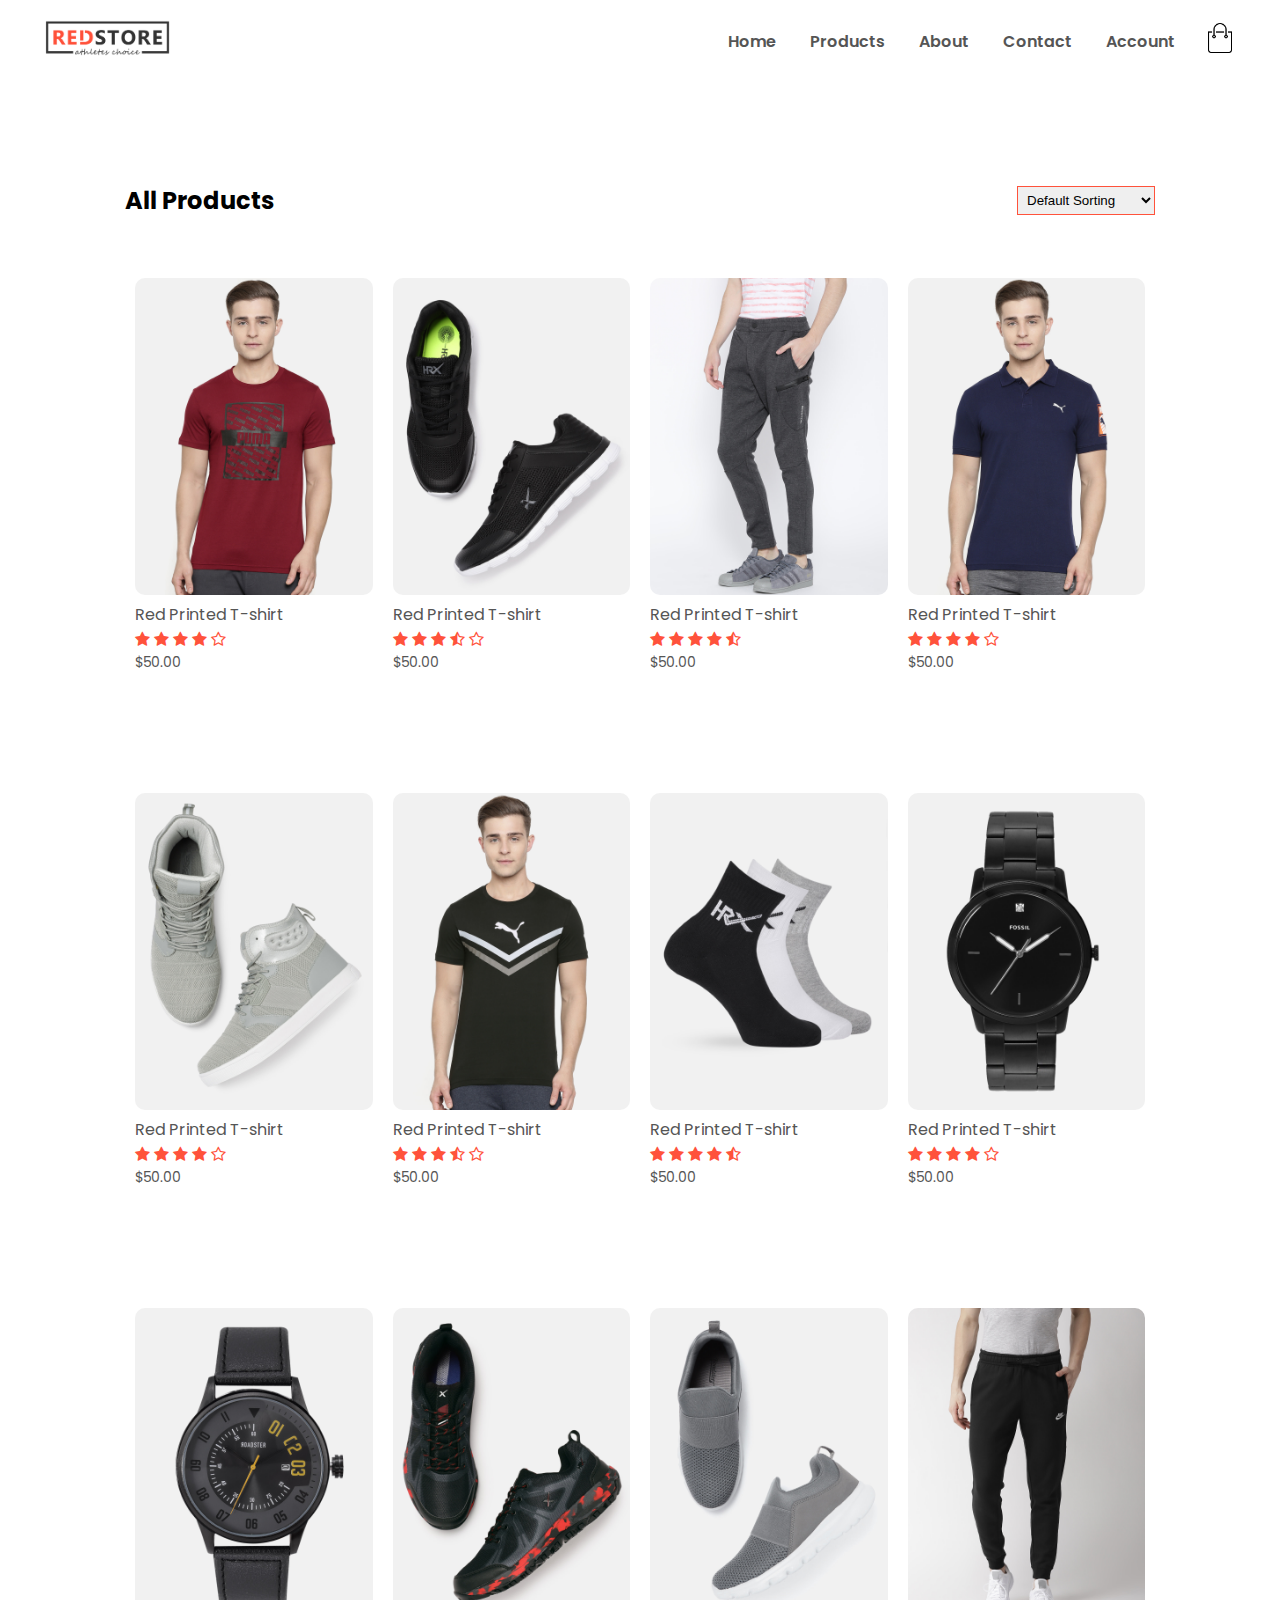
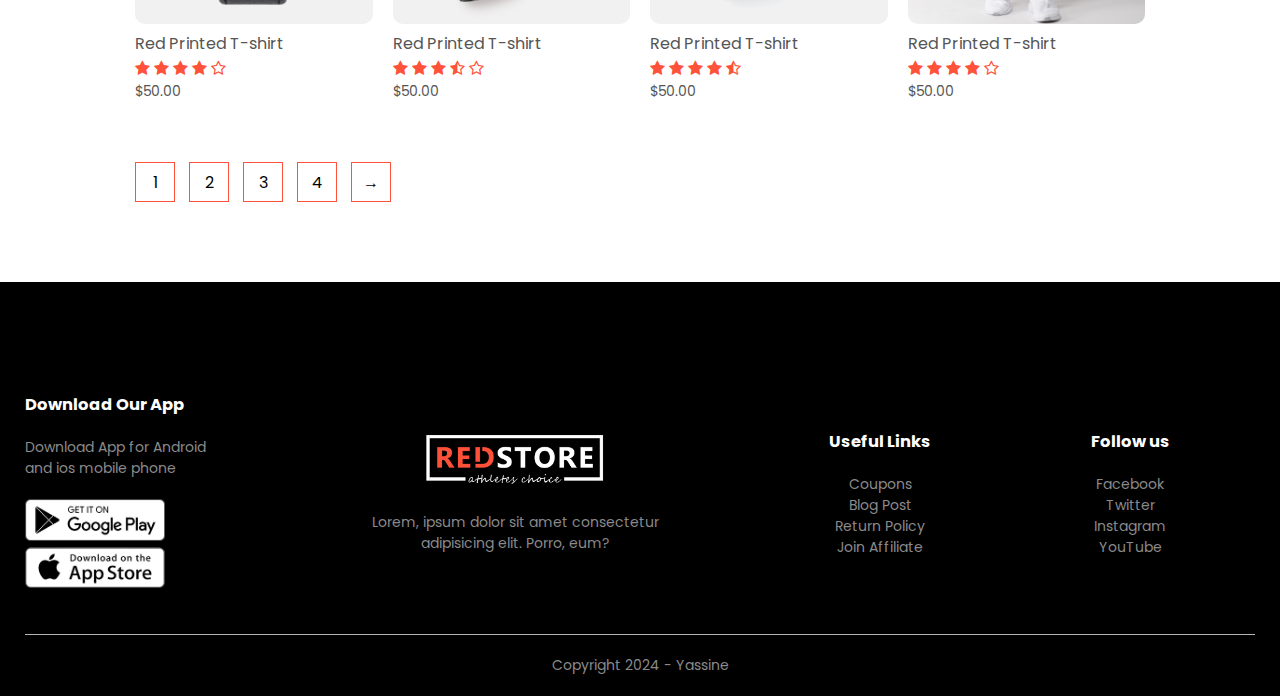
<file: products.html>
<!DOCTYPE html>
<html lang="en">

<head>
  <meta charset="UTF-8" />
  <meta name="viewport" content="width=device-width, initial-scale=1.0" />
  <title>All Products - Red store</title>
  <link rel="stylesheet" href="style.css" />
  <link
    href="https://fonts.googleapis.com/css2?family=Poppins:ital,wght@0,300;0,400;0,500;0,600;0,700;1,200&display=swap"
    rel="stylesheet" />
  <link rel="stylesheet" href="https://stackpath.bootstrapcdn.com/font-awesome/4.7.0/css/font-awesome.min.css" />
</head>

<body>
  <div class="container">
    <div class="navbar">
      <div class="logo">
        <a href="index.html">
          <img src="./assets/logo.png" alt="" width="125px" /></a>
      </div>
      <nav>
        <ul id="MenuItems">
          <li><a href="index.html">Home</a></li>
          <li><a href="products.html">Products</a></li>
          <li><a href="">About</a></li>
          <li><a href="">Contact</a></li>
          <li><a href="account.html">Account</a></li>
          <!-- TODo: 22:20 -->
        </ul>
      </nav>
      <a href="cart.html"><img src="./assets/cart.png" alt="" width="30px" height="30px" /></a>
      <img src="./assets/menu.png" alt="" class="menu-icon" onclick="menutoggle()" />
    </div>
  </div>

  <div class="small-container">
    <div class="row row-2">
      <h2>All Products</h2>
      <select name="" id="">
        <option value="">Default Sorting</option>
        <option value="">Sort by Price</option>
        <option value="">Sort by Popularity</option>
        <option value="">Sort by Rating</option>
        <option value="">Sort by sales</option>
      </select>
    </div>

    <div class="row">
      <div class="col-4">
        <img src="./assets/product-1.jpg" alt="" />
        <h4>Red Printed T-shirt</h4>
        <div class="rating">
          <i class="fa fa-star"></i>
          <i class="fa fa-star"></i>
          <i class="fa fa-star"></i>
          <i class="fa fa-star"></i>
          <i class="fa fa-star-o"></i>
        </div>
        <p>$50.00</p>
      </div>

      <div class="col-4">
        <img src="./assets/product-2.jpg" alt="" />
        <h4>Red Printed T-shirt</h4>
        <div class="rating">
          <i class="fa fa-star"></i>
          <i class="fa fa-star"></i>
          <i class="fa fa-star"></i>
          <i class="fa fa-star-half-o"></i>
          <i class="fa fa-star-o"></i>
        </div>
        <p>$50.00</p>
      </div>

      <div class="col-4">
        <img src="./assets/product-3.jpg" alt="" />
        <h4>Red Printed T-shirt</h4>
        <div class="rating">
          <i class="fa fa-star"></i>
          <i class="fa fa-star"></i>
          <i class="fa fa-star"></i>
          <i class="fa fa-star"></i>
          <i class="fa fa-star-half-o"></i>
        </div>
        <p>$50.00</p>
      </div>
      <div class="col-4">
        <img src="./assets/product-4.jpg" alt="" />
        <h4>Red Printed T-shirt</h4>
        <div class="rating">
          <i class="fa fa-star"></i>
          <i class="fa fa-star"></i>
          <i class="fa fa-star"></i>
          <i class="fa fa-star"></i>
          <i class="fa fa-star-o"></i>
        </div>
        <p>$50.00</p>
      </div>
    </div>
    <div class="row">
      <div class="col-4">
        <img src="./assets/product-5.jpg" alt="" />
        <h4>Red Printed T-shirt</h4>
        <div class="rating">
          <i class="fa fa-star"></i>
          <i class="fa fa-star"></i>
          <i class="fa fa-star"></i>
          <i class="fa fa-star"></i>
          <i class="fa fa-star-o"></i>
        </div>
        <p>$50.00</p>
      </div>

      <div class="col-4">
        <img src="./assets/product-6.jpg" alt="" />
        <h4>Red Printed T-shirt</h4>
        <div class="rating">
          <i class="fa fa-star"></i>
          <i class="fa fa-star"></i>
          <i class="fa fa-star"></i>
          <i class="fa fa-star-half-o"></i>
          <i class="fa fa-star-o"></i>
        </div>
        <p>$50.00</p>
      </div>

      <div class="col-4">
        <img src="./assets/product-7.jpg" alt="" />
        <h4>Red Printed T-shirt</h4>
        <div class="rating">
          <i class="fa fa-star"></i>
          <i class="fa fa-star"></i>
          <i class="fa fa-star"></i>
          <i class="fa fa-star"></i>
          <i class="fa fa-star-half-o"></i>
        </div>
        <p>$50.00</p>
      </div>
      <div class="col-4">
        <img src="./assets/product-8.jpg" alt="" />
        <h4>Red Printed T-shirt</h4>
        <div class="rating">
          <i class="fa fa-star"></i>
          <i class="fa fa-star"></i>
          <i class="fa fa-star"></i>
          <i class="fa fa-star"></i>
          <i class="fa fa-star-o"></i>
        </div>
        <p>$50.00</p>
      </div>
    </div>
    <div class="row">
      <div class="col-4">
        <img src="./assets/product-9.jpg" alt="" />
        <h4>Red Printed T-shirt</h4>
        <div class="rating">
          <i class="fa fa-star"></i>
          <i class="fa fa-star"></i>
          <i class="fa fa-star"></i>
          <i class="fa fa-star"></i>
          <i class="fa fa-star-o"></i>
        </div>
        <p>$50.00</p>
      </div>

      <div class="col-4">
        <img src="./assets/product-10.jpg" alt="" />
        <h4>Red Printed T-shirt</h4>
        <div class="rating">
          <i class="fa fa-star"></i>
          <i class="fa fa-star"></i>
          <i class="fa fa-star"></i>
          <i class="fa fa-star-half-o"></i>
          <i class="fa fa-star-o"></i>
        </div>
        <p>$50.00</p>
      </div>

      <div class="col-4">
        <img src="./assets/product-11.jpg" alt="" />
        <h4>Red Printed T-shirt</h4>
        <div class="rating">
          <i class="fa fa-star"></i>
          <i class="fa fa-star"></i>
          <i class="fa fa-star"></i>
          <i class="fa fa-star"></i>
          <i class="fa fa-star-half-o"></i>
        </div>
        <p>$50.00</p>
      </div>
      <div class="col-4">
        <img src="./assets/product-12.jpg" alt="" />
        <h4>Red Printed T-shirt</h4>
        <div class="rating">
          <i class="fa fa-star"></i>
          <i class="fa fa-star"></i>
          <i class="fa fa-star"></i>
          <i class="fa fa-star"></i>
          <i class="fa fa-star-o"></i>
        </div>
        <p>$50.00</p>
      </div>
    </div>

    <div class="page-btn">
      <span>1</span>
      <span>2</span>
      <span>3</span>
      <span>4</span>
      <span>&#8594;</span>
    </div>
  </div>

  <!-- Footer -->
  <div class="footer">
    <div class="container">
      <div class="row">
        <div class="footer-col-1">
          <h3>Download Our App</h3>
          <p>
            Download App for Android <br />
            and ios mobile phone
          </p>
          <div class="app-logo">
            <img src="./assets/play-store.png" alt="" />
            <img src="./assets/app-store.png" alt="" />
          </div>
        </div>
        <div class="footer-col-2">
          <img src="./assets/logo-white.png" alt="" />
          <p>
            Lorem, ipsum dolor sit amet consectetur <br />adipisicing elit.
            Porro, eum?
          </p>
        </div>
        <div class="footer-col-3">
          <h3>Useful Links</h3>
          <ul>
            <li>Coupons</li>
            <li>Blog Post</li>
            <li>Return Policy</li>
            <li>Join Affiliate</li>
          </ul>
        </div>

        <div class="footer-col-4">
          <h3>Follow us</h3>
          <ul>
            <li>Facebook</li>
            <li>Twitter</li>
            <li>Instagram</li>
            <li>YouTube</li>
          </ul>
        </div>
      </div>
      <hr />
      <p class="copyright" id="copyright-text">Copyright 2024 - Yassine</p>
    </div>
  </div>
  <!-- JS for Toggle menu -->
  <script src="toggleMenu.js"></script>
</body>

</html>
</file>
<file: style.css>
:root {
    --main-text-color: #555;
    --main-bg-color: #fff;
    --accent-color: #ff523b;
    --hover-color: #563434;
    --slate-gray: #8a8a8a;
    --smoth-pink: #ffd6d6;
  }
  
  *::selection {
    background-color: var(--accent-color);
    color: var(--main-bg-color);
  }
  
  * {
    margin: 0;
    padding: 0;
    box-sizing: border-box;
  }
  
  body {
    font-family: "Poppins", sans-serif;
  }
  
  .navbar {
    display: flex;
    align-items: center;
    padding: 20px;
  }
  
  nav {
    flex: 1;
    text-align: right;
  }
  
  nav ul {
    display: inline-block;
    list-style-type: none;
  }
  
  nav ul li {
    display: inline-block;
    margin-right: 30px;
  }
  
  a {
    text-decoration: none;
    color: var(--main-text-color);
    ;
  
  }
  
  p {
    color: var(--main-text-color);
  }
  
  .navbar a {
    text-decoration: none;
    color: var(--main-text-color);
    font-weight: 600;
  }
  
  .navbar a:hover {
    color: var(--accent-color);
  }
  
  .container {
    max-width: 1300px;
    margin: auto;
    padding-left: 25px;
    padding-right: 25px;
  }
  
  .row {
    margin-top: 50px;
    display: flex;
    align-items: center;
    flex-wrap: wrap;
    justify-content: space-around;
  }
  
  .col-2 {
    flex-basis: 50%;
    min-width: 300px;
  }
  
  .col-2 img {
    max-width: 100%;
    padding: 50px 0;
    /* top and bottom 50 left and right 0 */
  }
  
  .col-2 h1 {
    font-size: 50px;
    line-height: 60px;
    margin: 25px 0;
  }
  
  .btn {
    display: inline-block;
    background: var(--accent-color);
    color: var(--main-bg-color);
    padding: 8px 30px;
    margin: 30px 0;
    border-radius: 5px;
    transition: background 0.5s;
  }
  
  .btn:hover {
    background-color: var(--hover-color);
    /* Green */
    color: var(--main-bg-color);
  }
  
  .header {
    background: radial-gradient(#fff, #ffd6d6);
  }
  
  .header .row {
    margin-top: 20px;
  }
  
  .categories {
    margin: 70px 0;
  }
  
  .col-3 {
    flex-basis: 30%;
    min-width: 250px;
    margin-bottom: 30px;
  }
  
  .col-3 img {
    width: 100%;
    transition: 0.5s;
    border-radius: 10px;
  }
  
  .col-3 img:hover {
    scale: 1.1;
  }
  
  .small-container {
    max-width: 1080px;
    margin: auto;
    padding-left: 25px;
    padding-right: 25px;
  }
  
  .col-4 {
    flex-basis: 25%;
    padding: 10px;
    min-width: 200px;
    margin-bottom: 50px;
    transition: transform 0.5s;
  }
  
  .col-4 img {
    width: 100%;
    border-radius: 10px;
  }
  
  .title {
    text-align: center;
    margin: 0 auto 80px;
    position: relative;
    line-height: 60px;
    color: var(--main-text-color);
  }
  
  .title::after {
    content: "";
    background: var(--accent-color);
    width: 80px;
    height: 5px;
    border-radius: 5px;
    position: absolute;
    bottom: 0;
    left: 50%;
    transform: translateX(-50%);
  }
  
  h4 {
    color: var(--main-text-color);
    font-weight: normal;
  }
  
  .col-4 p {
    font-size: 14px;
  }
  
  .rating .fa {
    color: var(--accent-color);
  }
  
  .col-4:hover {
    transform: translateY(-5px);
  }
  
  /*     offer     */
  .offer {
    background: radial-gradient(#fff, #ffd6d6);
    margin-top: 80px;
    padding: 30px 0;
  }
  
  .col-2 .offer-img {
    padding: 50px;
  }
  
  small {
    color: var(--main-text-color);
  }
  
  /* -----Testimonial----- */
  
  .testimonial {
    padding-top: 100px;
  }
  
  .testimonial .col-3 {
    text-align: center;
    padding: 40px 20px;
    box-shadow: 0 0 20px 0px rgba(0, 0, 0, 0.1);
    cursor: pointer;
    transition: transform 0.5s;
  }
  
  .testimonial .col-3 img {
    width: 50px;
    margin-top: 20px;
    border-radius: 50%;
  }
  
  .testimonial .col-3:hover {
    transform: translateY(-10px);
  }
  
  .fa.fa-quote-left {
    font-size: 34px;
    color: var(--accent-color);
  }
  
  .col-3 p {
    font-size: 12px;
    margin: 12px 0;
    color: #777;
  }
  
  .testimonial .col-3 h3 {
    font-weight: 600;
    color: var(--main-text-color);
    font-size: 16px;
  }
  
  /* brands */
  
  .brands {
    margin: 100px auto;
  }
  
  .col-5 {
    width: 160px;
  }
  
  .col-5 img {
    width: 100%;
    cursor: pointer;
    filter: grayscale(100%);
    transition: 0.2s;
  }
  
  .col-5 img:hover {
    filter: grayscale(0);
    scale: 1.1;
  }
  
  /* footer */
  .footer {
    background: #000;
    color: var(--slate-gray);
    font-size: 14px;
    padding: 60px 0 20px;
  }
  
  .footer p {
    color: var(--slate-gray);
  }
  
  .footer h3 {
    color: var(--main-bg-color);
    margin-bottom: 20px;
  }
  
  .footer-col-1,
  .footer-col-2,
  .footer-col-3,
  .footer-col-4 {
    min-width: 250px;
    margin-bottom: 20px;
  }
  
  .footer-col-1 {
    flex-basis: 30px;
  }
  
  .footer-col-2 {
    flex: 1;
    text-align: center;
  }
  
  .footer-col-2 img {
    width: 180px;
    margin-bottom: 20px;
  }
  
  .footer-col-3,
  .footer-col-4 {
    flex-basis: 12%;
    text-align: center;
  }
  
  ul {
    list-style-type: none;
  }
  
  .app-logo {
    margin-top: 20px;
  }
  
  .app-logo img {
    width: 140px;
  }
  
  .footer hr {
    border: none;
    background: #b5b5b5;
    height: 1px;
    margin: 20px 0;
  }
  
  .copyright {
    text-align: center;
  }
  
  .menu-icon {
    width: 28px;
    margin-left: 20px;
    display: none;
  }
  
  /* Media Quer for menu */
  
  @media only screen and (max-width: 800px) {
    nav ul {
      position: absolute;
      top: 70px;
      left: 0;
      background: #333;
      width: 100%;
      overflow: hidden;
      transition: max-height 0.5s;
    }
  
    nav ul li {
      display: block;
      margin-right: 50px;
      margin-top: 10px;
      margin-bottom: 10px;
    }
  
    nav ul li a {
      color: var(--main-bg-color);
    }
  
    .menu-icon {
      display: block;
      cursor: pointer;
    }
  }
  
  /* All Products */
  .row-2 {
    justify-content: space-between;
    margin: 100px auto 50px;
  }
  
  select {
    border: 1px solid var(--accent-color);
    padding: 5px;
  }
  
  select:focus {
    outline: none;
  }
  
  .page-btn {
    margin: 0 auto 80px;
  }
  
  .page-btn span {
    display: inline-block;
    border: 1px solid var(--accent-color);
    margin-left: 10px;
    width: 40px;
    height: 40px;
    text-align: center;
    line-height: 40px;
    line-height: 40px;
    cursor: pointer;
  }
  
  .page-btn span:hover {
    background: var(--accent-color);
    color: var(--main-bg-color);
  }
  
  /* Media Quer for less than 600 screen size */
  @media only screen and (max-width: 600px) {
    .row {
      text-align: center;
    }
  
    .col-2,
    .col-3,
    .col-4 {
      flex-basis: 100%;
    }
  
    .single-product .row {
      text-align: left;
    }
  
    .single-product .col-2 {
      padding: 20px 0;
    }
  
    .single-product h2 {
      font-size: 26px;
      line-height: 32px;
    }
  
    .cart-info p {
      display: none;
    }
  }
  
  /* Single Product Detail */
  .single-product {
    margin-top: 80px;
  }
  
  .single-product .col-2 img {
    padding: 0;
  }
  
  .single-product .col-2 {
    padding: 20px;
  }
  
  .single-product h4 {
    margin: 20px 0;
    font-size: 22px;
    font-weight: bold;
  }
  
  .single-product select {
    display: block;
    padding: 10px;
    margin-top: 20px;
  }
  
  .single-product input {
    width: 50px;
    height: 40px;
    padding-left: 10px;
    font-size: 20px;
    margin-right: 10px;
    border: 1px solid var(--accent-color);
  }
  
  input:focus {
    outline: none;
  }
  
  .single-product .fa {
    color: var(--accent-color);
    margin-left: 10px;
  }
  
  .small-img-row {
    display: flex;
    justify-content: space-between;
  }
  
  .small-img-col {
    flex-basis: 24%;
    cursor: pointer;
  }
  
  /* Cart Items Details */
  .cart-page {
    margin: 30px auto;
  }
  
  table {
    width: 100%;
    border-collapse: collapse;
  }
  
  .cart-info {
    display: flex;
    flex-wrap: wrap;
  }
  
  th {
    text-align: left;
    padding: 5px;
    color: var(--main-bg-color);
    background: var(--accent-color);
    font-weight: normal;
  }
  
  td {
    padding: 10px 5px;
  }
  
  td input {
    width: 40px;
    height: 30px;
    padding: 5px;
  }
  
  td a {
    color: var(--accent-color);
    font-size: 12px;
  }
  
  td img {
    width: 80px;
    height: 80px;
    margin-right: 10px;
  }
  
  .total-price {
    display: flex;
    justify-content: flex-end;
  }
  
  .total-price table {
    border-top: 3px solid var(--accent-color);
    width: 100%;
    max-width: 400px;
  }
  
  td:last-child {
    text-align: right;
  }
  
  th:last-child {
    text-align: right;
  }
  
  /* Account Page */
  
  .account-page {
    padding: 50px 0;
    background: radial-gradient(var(--main-bg-color), var(--smoth-pink));
  }
  
  .form-container {
    background: var(--main-bg-color);
    backdrop-filter: blur(10px);
    width: 300px;
    height: 400px;
    position: relative;
    text-align: center;
    padding: 20px 0;
    box-shadow: 0 0 20px 0 rgba(0, 0, 0, 0.1);
    border-radius: 10px;
    overflow: hidden;
  }
  
  .form-container span {
    font-weight: bold;
    padding: 0 10px;
    color: var(--main-text-color);
    cursor: pointer;
    width: 100px;
    display: inline-block;
  }
  
  .form-btn {
    display: inline-block;
  }
  
  .form-container form {
    max-width: 300px;
    padding: 0 20px;
    position: absolute;
    top: 130px;
    transition: transform 1s;
  }
  
  form input {
    width: 100%;
    height: 30px;
    margin: 10px 0;
    padding: 6px 12px;
    border-radius: 10px;
    border: 1px solid var(--slate-gray);
  }
  
  form .btn {
    width: 100%;
    border: none;
    cursor: pointer;
    margin: 10px;
  }
  
  form .btn:focus {
    outline: none;
  }
  
  #LoginForm {
    left: -300px;
  }
  
  #RegForm {
    left: 0;
  }
  
  form a {
    font-size: 12px;
  }
  
  #indicator {
    width: 100px;
    border: none;
    background: var(--accent-color);
    height: 3px;
    margin-top: 8px;
    transform: translateX(100px);
    transition: transform 1s;
  }

  html{
    scroll-behavior: smooth;
  }
</file>
